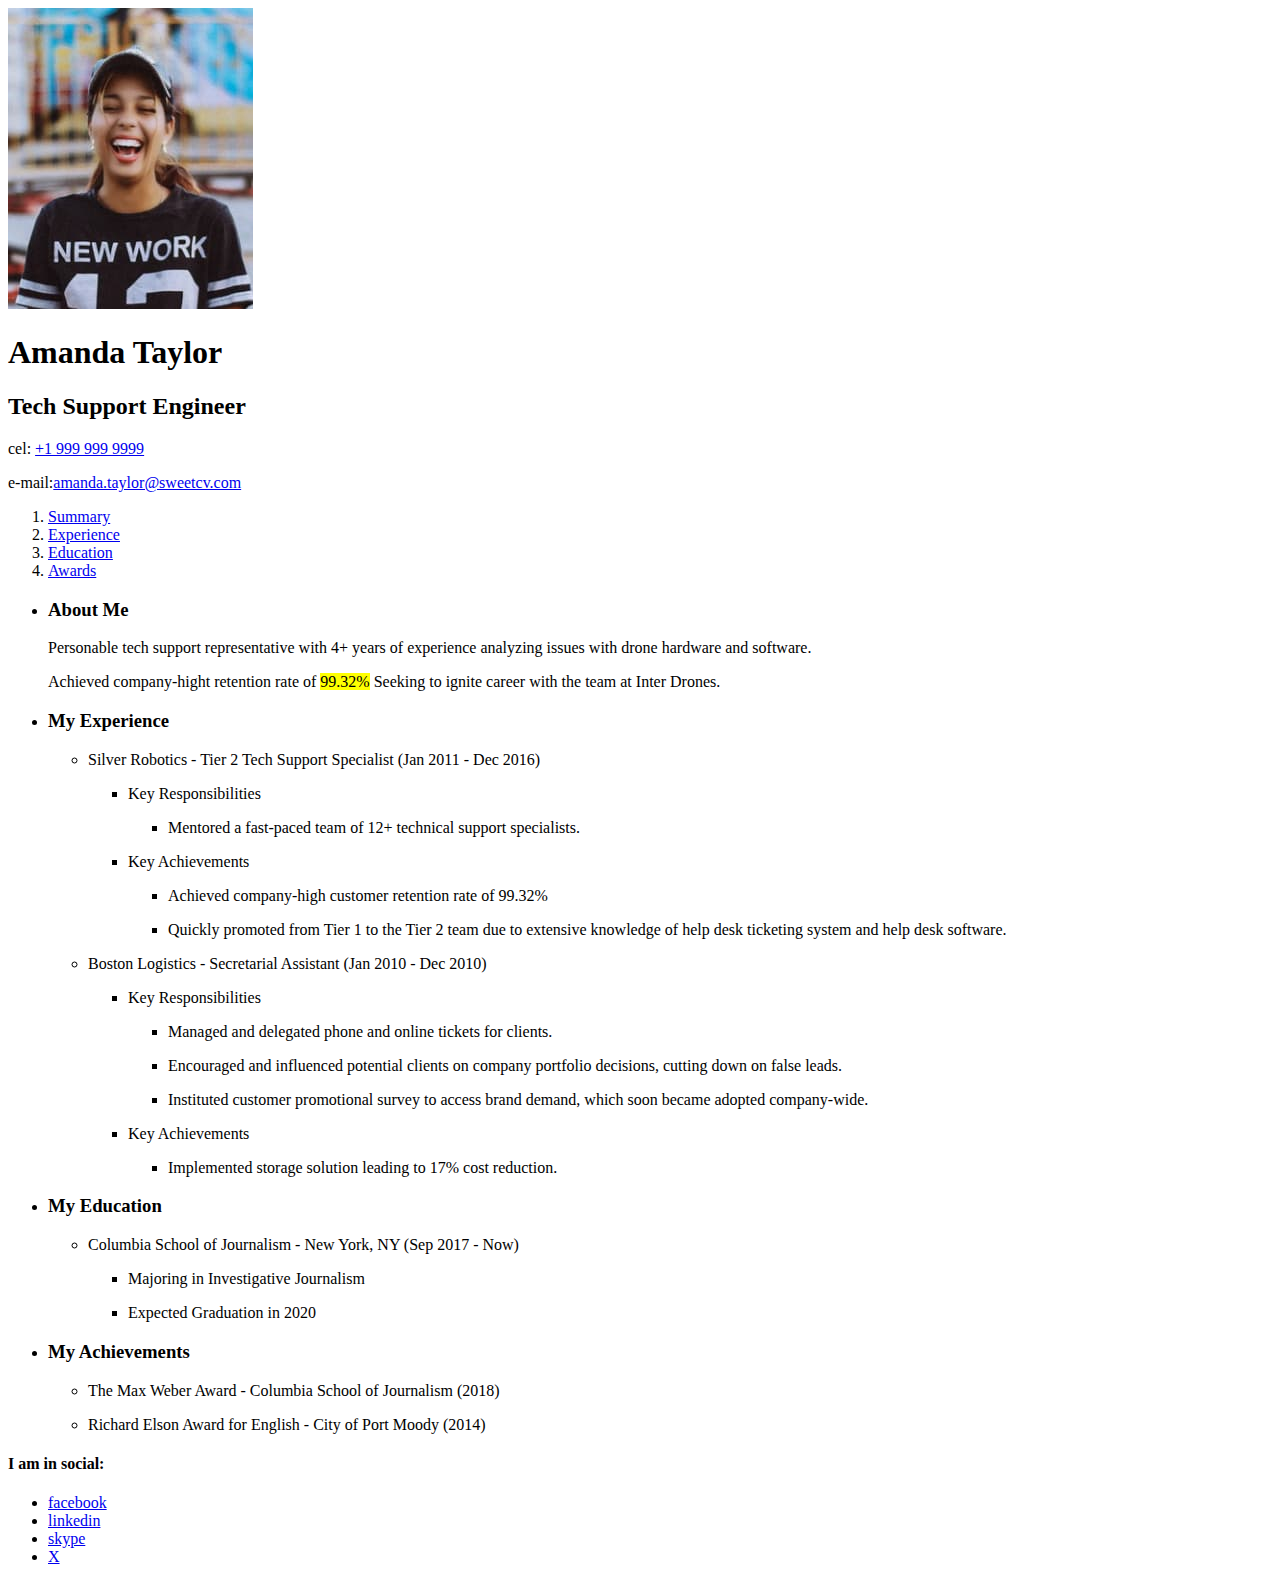
<file: lesson_02/index.html>
<!DOCTYPE html>
<html lang="en">

<head>
	<meta charset="UTF-8">
	<meta name="viewport" content="width=device-width, initial-scale=1.0">
	<title>lesson_02</title>
</head>

<body>

	<header>
		<img src="img/pD9mDr98iMxmWOTudGQFh.jpg"
			alt="the girl with a big smile dressed in the new york club t-shirt on a blurry background">
		<h1>Amanda Taylor</h1>
		<h2>Tech Support Engineer</h2>
		<div class="contacts">
			<p><span>cel:</span>
				<a href="tel:+19999999999">+1 999 999 9999</a>
			<p><span>e-mail:</span><a href="mailto:amanda.taylor@sweetcv.com">amanda.taylor@sweetcv.com</a></p>
		</div>
		<ol>
			<li>
				<a href="#summary">Summary</a>
			</li>
			<li>
				<a href="#experience">Experience</a>
			</li>
			<li>
				<a href="#education">Education</a>
			</li>
			<li>
				<a href="#awards">Awards</a>
			</li>
		</ol>
	</header>
	<main>
		<ul>
			<li>
				<h3 id="summary">About Me</h3>
				<p>Personable tech support representative with 4+ years of experience analyzing issues with drone hardware
					and software.</p>
				<p>Achieved company-hight retention rate of <mark>99.32%</mark> Seeking to ignite career with the team at
					Inter Drones.</p>
			</li>
			<li>
				<h3 id="experience">My Experience</h3>
				<ul>
					<li>
						<p><span>Silver Robotics</span> - Tier 2 Tech Support Specialist (Jan 2011 - Dec 2016)</p>
						<ul>
							<li>Key Responsibilities
								<ul>
									<li>
										<p>Mentored a fast-paced team of 12+ technical support specialists.</p>
									</li>
								</ul>
							</li>
							<li>Key Achievements
								<ul>
									<li>
										<p>Achieved company-high customer retention rate of 99.32%</p>
									</li>
									<li>
										<p>Quickly promoted from Tier 1 to the Tier 2 team due to extensive knowledge of help desk
											ticketing system and help desk
											software.</p>
									</li>
								</ul>
							</li>
						</ul>
					</li>
					<li>
						<p><span>Boston Logistics</span> - Secretarial Assistant (Jan 2010 - Dec 2010)</p>
						<ul>
							<li>Key Responsibilities
								<ul>
									<li>
										<p>Managed and delegated phone and online tickets for clients.</p>
									</li>
									<li>
										<p>Encouraged and influenced potential clients on company portfolio decisions, cutting
											down on false leads.</p>
									</li>
									<li>
										<p>Instituted customer promotional survey to access brand demand, which soon became
											adopted company-wide.</p>
									</li>
								</ul>
							</li>
							<li>Key Achievements
								<ul>
									<li>
										<p>Implemented storage solution leading to 17% cost reduction.</p>
									</li>
								</ul>
							</li>
						</ul>
					</li>
				</ul>

			</li>
			<li>
				<h3 id="education">My Education</h3>
				<ul>
					<li>
						<p><span>Columbia School of Journalism</span> - New York, NY (Sep 2017 - Now)</p>
						<ul>
							<li>
								<p>Majoring in Investigative Journalism</p>
							</li>
							<li>
								<p>Expected Graduation in 2020</p>
							</li>
						</ul>
					</li>
				</ul>
			</li>
			<li>
				<h3 id="awards">My Achievements</h3>
				<ul>
					<li>
						<p><span>The Max Weber Award</span> - Columbia School of Journalism (2018)</p>
					</li>
					<li>
						<p><span>Richard Elson Award for English</span> - City of Port Moody (2014)</p>
					</li>
				</ul>
			</li>
		</ul>
	</main>
	<footer>
		<div class="social">
			<h4>I am in social:</h4>
			<ul>
				<li><a href="https://www.facebook.com/sweetcv.en" target="_blank">facebook</a></li>
				<li><a href="https://www.linkedin.com/company/sweetcv" target="_blank">linkedin</a></li>
				<li><a href="https://sweetcv.com/ua/skype:sweetcv.com?chat=" target="_blank">skype</a></li>
				<li><a href="https://x.com/sweet_cv" target="_blank">X</a></li>
			</ul>

		</div>
	</footer>



</body>

</html>
</file>
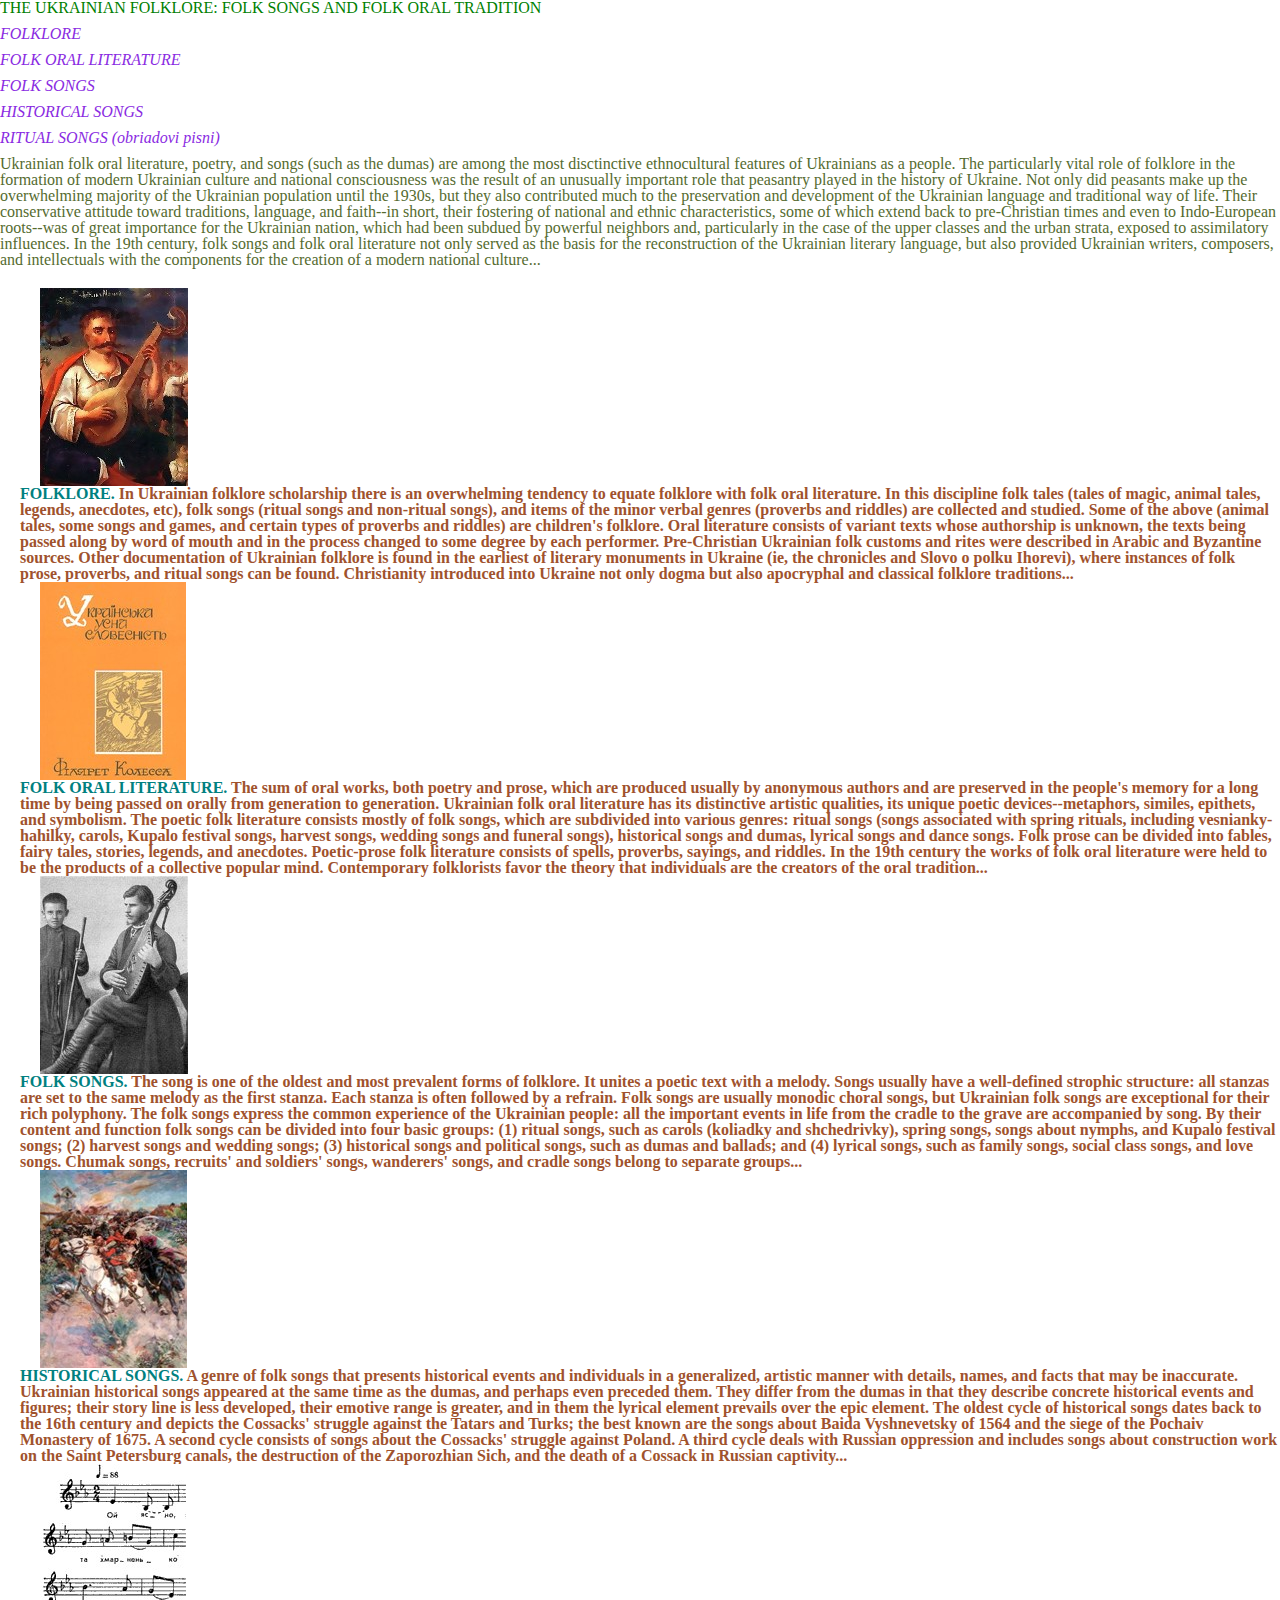
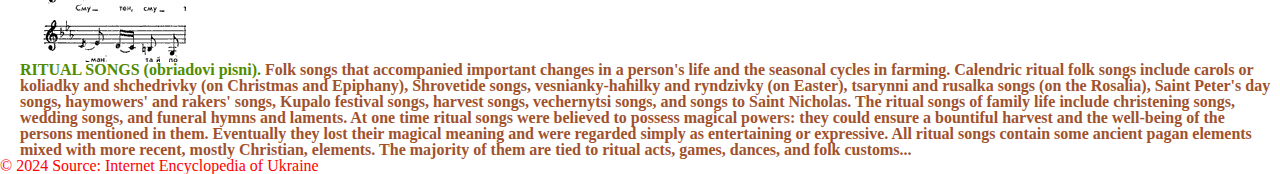
<file: lesson_03/index.html>
<!DOCTYPE html>
<html lang="en">

<head>
	<meta charset="UTF-8">
	<meta name="viewport" content="width=device-width, initial-scale=1.0">
	<link rel="stylesheet" href="css/style.css">
	<title>the_ukrainian_folklore</title>
</head>

<header class="header">
	<!-- title -->
	<h1 class="header-title">THE UKRAINIAN FOLKLORE: FOLK SONGS AND FOLK ORAL TRADITION</h1>
	<!-- navigation -->
	<div class="nav">
		<ul class="nav-list">
			<li class="nav-item">
				<a class="nav-link" href="#folklore">FOLKLORE</a>
			</li>

			<li class="nav-item">
				<a class="nav-link" href="#oral-literature">FOLK ORAL LITERATURE</a>
			</li>

			<li class="nav-item">
				<a class="nav-link" href="#folk-songs">FOLK SONGS</a>
			</li>
			
			<li class="nav-item">
				<a class="nav-link" href="#historical-songs">HISTORICAL SONGS</a>
			</li>

			<li class="nav-item">
				<a class="nav-link" href="#ritual-songs">RITUAL SONGS (obriadovi pisni)</a>
			</li>
		</ul>
	</div>
</header>

<main>
	<!-- content -->
	<div class="content">
	<!-- content   description -->
		<div class="content-main">
			<p>Ukrainian folk oral literature, poetry, and songs (such as the dumas) are among the most disctinctive ethnocultural
			features of Ukrainians as a people. The particularly vital role of folklore in the formation of modern Ukrainian culture
			and national consciousness was the result of an unusually important role that peasantry played in the history of
			Ukraine. Not only did peasants make up the overwhelming majority of the Ukrainian population until the 1930s, but they
			also contributed much to the preservation and development of the Ukrainian language and traditional way of life. Their
			conservative attitude toward traditions, language, and faith--in short, their fostering of national and ethnic
			characteristics, some of which extend back to pre-Christian times and even to Indo-European roots--was of great
			importance for the Ukrainian nation, which had been subdued by powerful neighbors and, particularly in the case of the
			upper classes and the urban strata, exposed to assimilatory influences. In the 19th century, folk songs and folk oral
			literature not only served as the basis for the reconstruction of the Ukrainian literary language, but also provided
			Ukrainian writers, composers, and intellectuals with the components for the creation of a modern national culture...</p>
		</div>
	<!-- content   sections -->
		<div class="content-section">
			<ul class="content-list">
				<li id="folklore" class="content-item">
					<img class="content-image" src="img/kozak_mamai.jpg" alt="A Kozak-Mamai painting" title="A Kozak-Mamai painting">
					<p><span class="decor-upper">FOLKLORE.</span> In Ukrainian folklore scholarship there is an overwhelming tendency to equate folklore with folk oral
					literature. In this discipline folk tales (tales of magic, animal tales, legends, anecdotes, etc), folk songs (ritual
					songs and non-ritual songs), and items of the minor verbal genres (proverbs and riddles) are collected and studied. Some
					of the above (animal tales, some songs and games, and certain types of proverbs and riddles) are children's folklore.
					Oral literature consists of variant texts whose authorship is unknown, the texts being passed along by word of mouth and
					in the process changed to some degree by each performer. Pre-Christian Ukrainian folk customs and rites were described
					in Arabic and Byzantine sources. Other documentation of Ukrainian folklore is found in the earliest of literary
					monuments in Ukraine (ie, the chronicles and Slovo o polku Ihorevi), where instances of folk prose, proverbs, and ritual
					songs can be found. Christianity introduced into Ukraine not only dogma but also apocryphal and classical folklore
					traditions...</p>
				</li>

				<li id="oral-literature" class="content-item">
					<img class="content-image" src="img/kolessa.jpg" alt="picture of ukrainian oral literature book, author kolessa" title="Kolessa. Ukrainian oral literature">
					<p><span class="decor-upper">FOLK ORAL LITERATURE.</span> The sum of oral works, both poetry and prose, which are produced usually by anonymous authors and
					are preserved in the people's memory for a long time by being passed on orally from generation to generation. Ukrainian
					folk oral literature has its distinctive artistic qualities, its unique poetic devices--metaphors, similes, epithets,
					and symbolism. The poetic folk literature consists mostly of folk songs, which are subdivided into various genres:
					ritual songs (songs associated with spring rituals, including vesnianky-hahilky, carols, Kupalo festival songs, harvest
					songs, wedding songs and funeral songs), historical songs and dumas, lyrical songs and dance songs. Folk prose can be
					divided into fables, fairy tales, stories, legends, and anecdotes. Poetic-prose folk literature consists of spells,
					proverbs, sayings, and riddles. In the 19th century the works of folk oral literature were held to be the products of a
					collective popular mind. Contemporary folklorists favor the theory that individuals are the creators of the oral
					tradition...</p>
				</li>

				<li id="folk-songs" class="content-item">
					<img class="content-image" src="img/kucherenko_s.jpg" alt="picture of ukrainian Kobzar Ivan Kuchuhura-Kucherenko" title="Kobzar Ivan Kuchuhura-Kucherenko">
					<p><span class="decor-upper">FOLK SONGS.</span> The song is one of the oldest and most prevalent forms of folklore. It unites a poetic text with a melody.
					Songs usually have a well-defined strophic structure: all stanzas are set to the same melody as the first stanza. Each
					stanza is often followed by a refrain. Folk songs are usually monodic choral songs, but Ukrainian folk songs are
					exceptional for their rich polyphony. The folk songs express the common experience of the Ukrainian people: all the
					important events in life from the cradle to the grave are accompanied by song. By their content and function folk songs
					can be divided into four basic groups: (1) ritual songs, such as carols (koliadky and shchedrivky), spring songs, songs
					about nymphs, and Kupalo festival songs; (2) harvest songs and wedding songs; (3) historical songs and political songs,
					such as dumas and ballads; and (4) lyrical songs, such as family songs, social class songs, and love songs. Chumak
					songs, recruits' and soldiers' songs, wanderers' songs, and cradle songs belong to separate groups...</p>
				</li>

				<li id="historical-songs" class="content-item">
					<img class="content-image" src="img/s_a_samokish.jpg" alt="picture of the ukrainian kozak on the horse in the battle" title="Kozaks in the battle">
					<p><span class="decor-upper">HISTORICAL SONGS.</span> A genre of folk songs that presents historical events and individuals in a generalized, artistic
					manner with details, names, and facts that may be inaccurate. Ukrainian historical songs appeared at the same time as
					the dumas, and perhaps even preceded them. They differ from the dumas in that they describe concrete historical events
					and figures; their story line is less developed, their emotive range is greater, and in them the lyrical element
					prevails over the epic element. The oldest cycle of historical songs dates back to the 16th century and depicts the
					Cossacks' struggle against the Tatars and Turks; the best known are the songs about Baida Vyshnevetsky of 1564 and the
					siege of the Pochaiv Monastery of 1675. A second cycle consists of songs about the Cossacks' struggle against Poland. A
					third cycle deals with Russian oppression and includes songs about construction work on the Saint Petersburg canals, the
					destruction of the Zaporozhian Sich, and the death of a Cossack in Russian captivity...</p>
				</li>

				<li id="ritual-songs" class="content-item">
					<img class="content-image" src="img/chumak_song.jpg" alt="picture of the ukrainian chumak song's notes" title="Song's notes">
					<p><span style="color: rgb(81, 139, 0);" class="decor-upper">RITUAL SONGS (obriadovi pisni).</span> Folk songs that accompanied important changes in a person's life and the seasonal cycles
					in farming. Calendric ritual folk songs include carols or koliadky and shchedrivky (on Christmas and Epiphany),
					Shrovetide songs, vesnianky-hahilky and ryndzivky (on Easter), tsarynni and rusalka songs (on the Rosalia), Saint
					Peter's day songs, haymowers' and rakers' songs, Kupalo festival songs, harvest songs, vechernytsi songs, and songs to
					Saint Nicholas. The ritual songs of family life include christening songs, wedding songs, and funeral hymns and laments.
					At one time ritual songs were believed to possess magical powers: they could ensure a bountiful harvest and the
					well-being of the persons mentioned in them. Eventually they lost their magical meaning and were regarded simply as
					entertaining or expressive. All ritual songs contain some ancient pagan elements mixed with more recent, mostly
					Christian, elements. The majority of them are tied to ritual acts, games, dances, and folk customs...</p>
				</li>
			</ul>
		</div>
	</div>
</main>

	<!-- footer -->
<footer class="footer">
	<p id="bottom">&copy; 2024 Source: <a href="https://www.encyclopediaofukraine.com/" target="_blank">Internet Encyclopedia of Ukraine</a> </p>
</footer>

</body>
</html>
</file>
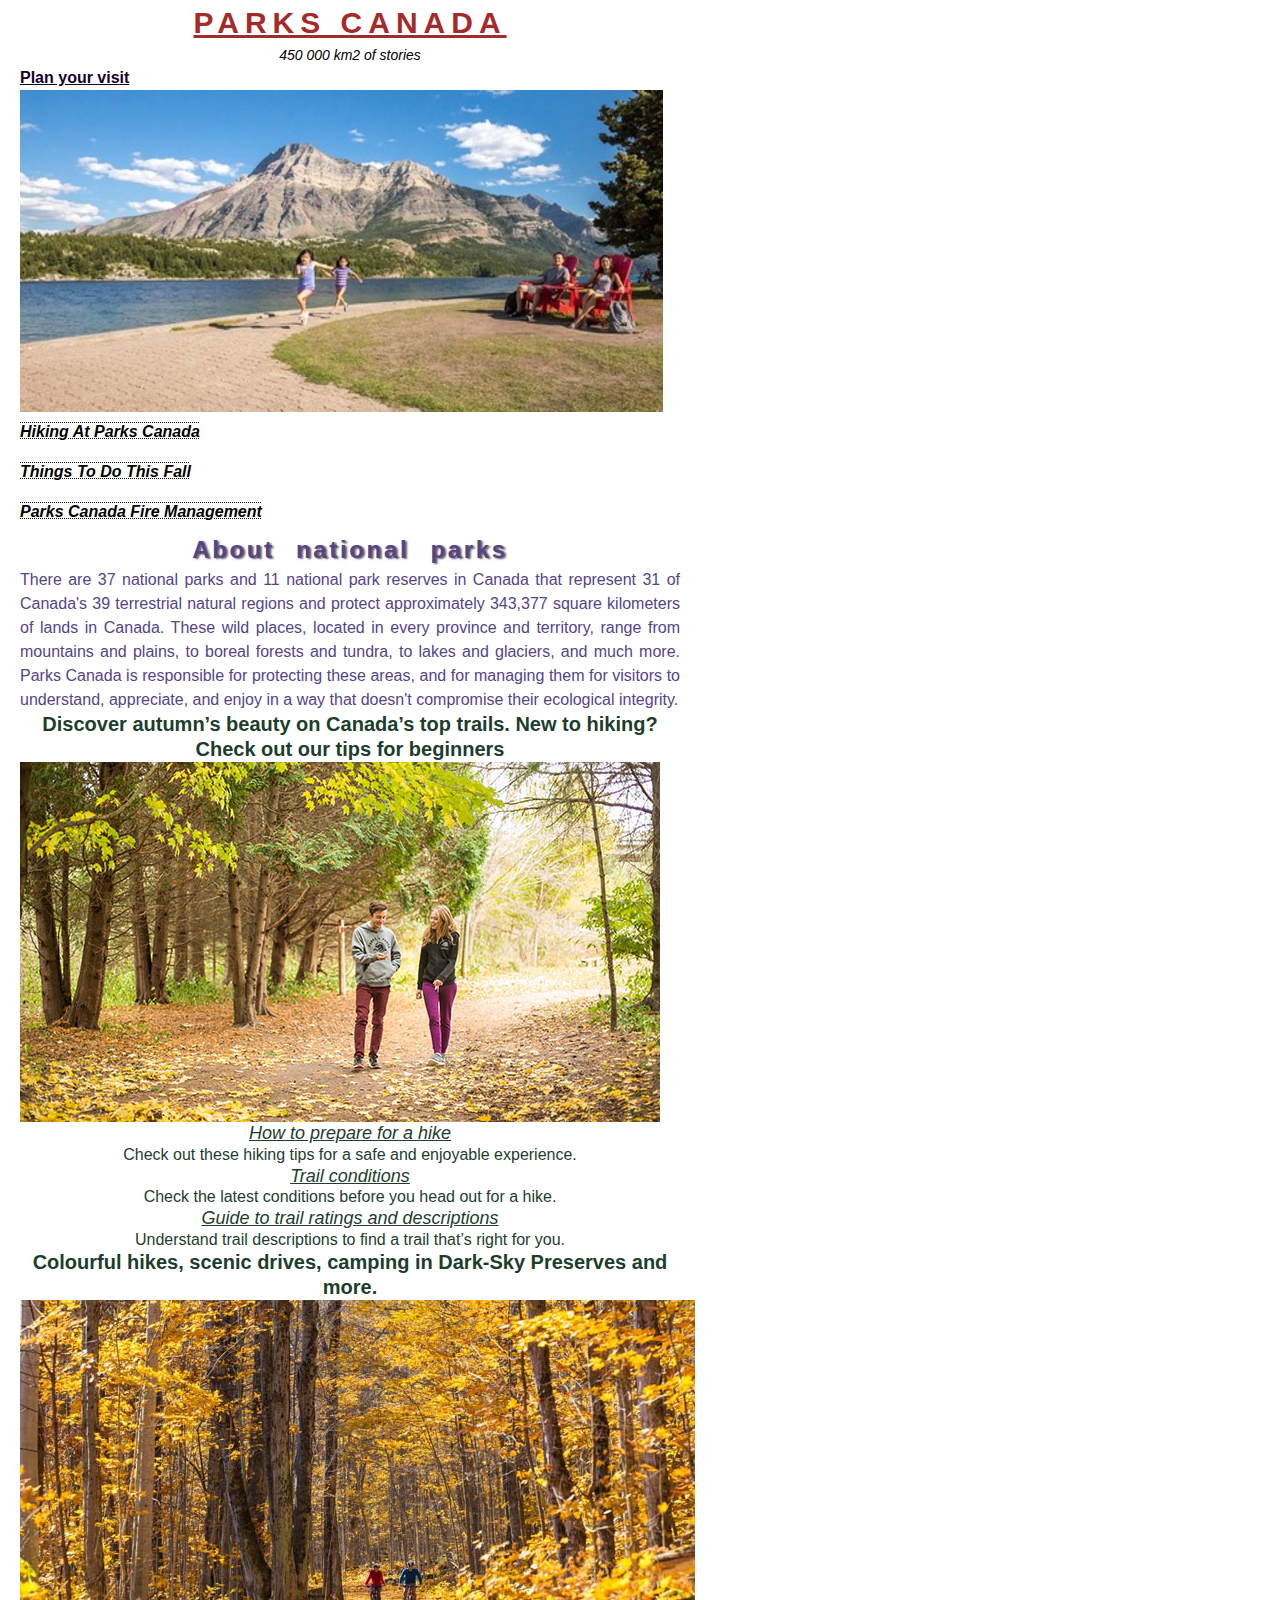
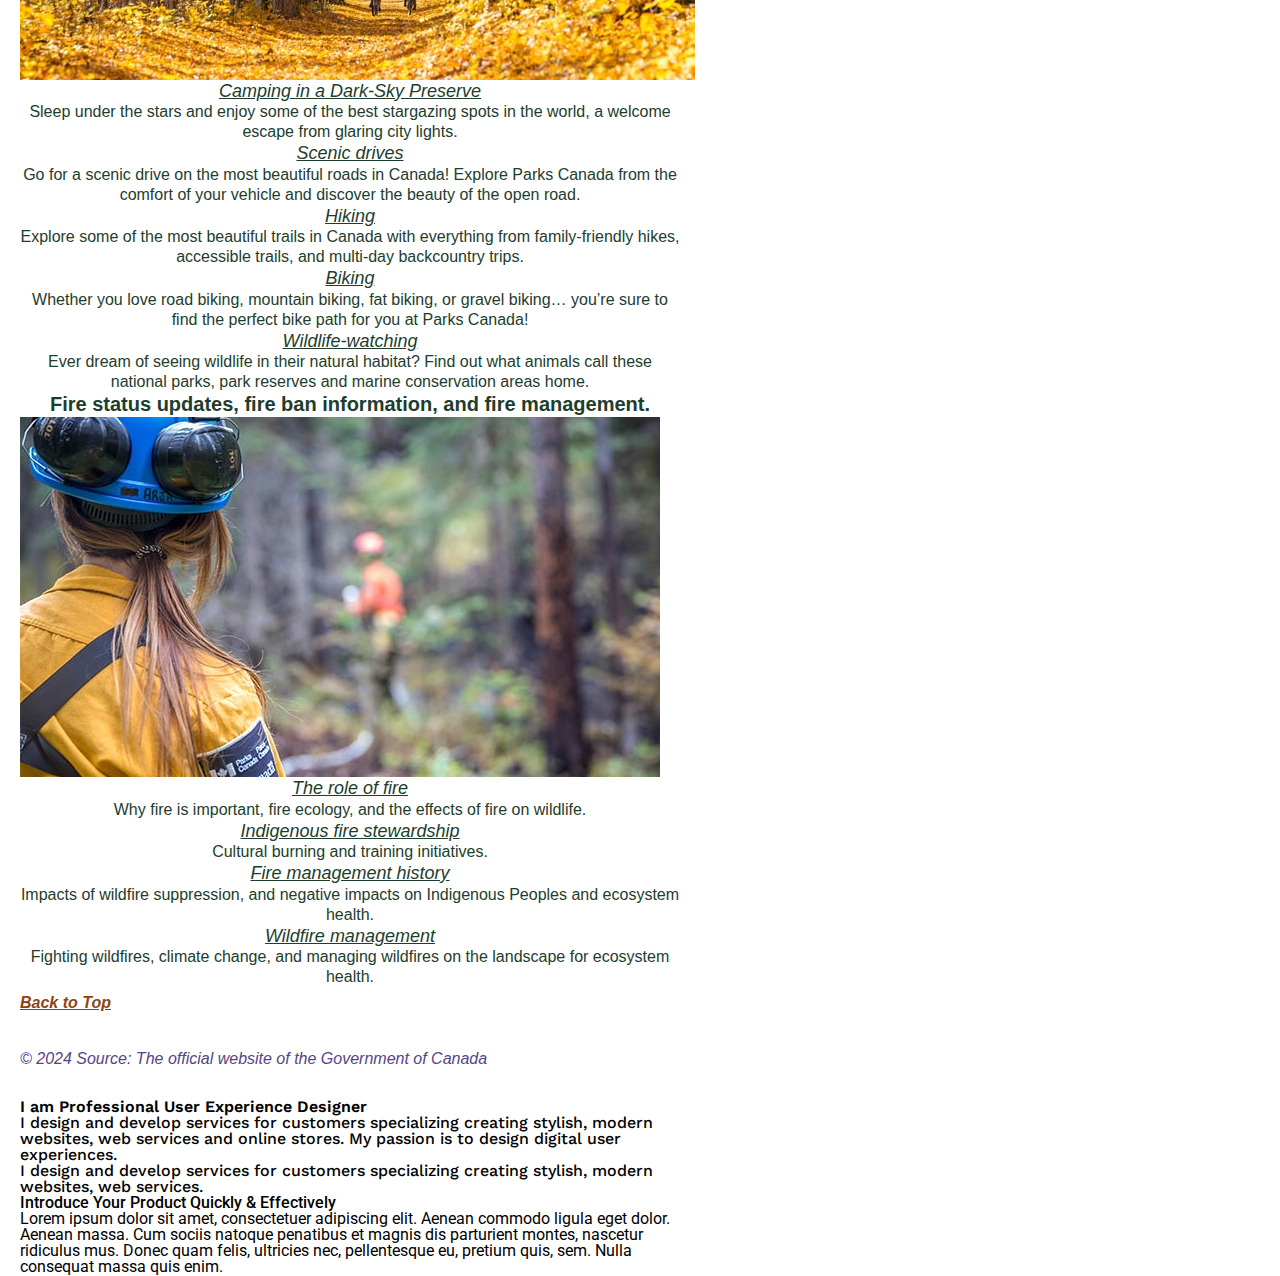
<file: lesson_04/index.html>
<!DOCTYPE html>
<html lang="en">

<head>
	<meta charset="UTF-8">
	<meta name="viewport" content="width=device-width, initial-scale=1.0">
	<link rel="stylesheet" href="css/style.css">
	<title>Canadian Parks</title>
</head>

<body>
<header class="header">
	<!-- title -->
<div class="header-box">
		<h1 class="header-title" id="title">Parks Canada</h1>
		<p>450 000 km2 of stories</p>
		<div class="header-button">
			<a href="https://parks.canada.ca/voyage-travel"  target="_blank">Plan your visit</a>
		</div>
		<div class="header-picture">
			<img src="img/parks-image643x322.jpg" alt="Beautiful sunny day. Man and woman are sitting in an red wooden chairs. Their children are running on the path along lake waterfront with the gorgeous mounting landscape on background" title="family spending time on a sunny day in mounting park">
		</div>
</div>
	<!-- navigation -->
	<div class="nav">
		<ul class="nav-list">
			<li class="nav-item">
				<a class="nav-link" href="#hiking">Hiking at Parks Canada</a>
			</li>

			<li class="nav-item">
				<a class="nav-link" href="#fall-activities">Things to do this fall</a>
				
			</li>

			<li class="nav-item">
				<a class="nav-link" href="#fire-management">Parks Canada fire management</a>
			</li>
		</ul>
	</div>
</header>

<main>
	<!-- content -->
	<div class="content">
	<!-- content   description -->
		<div class="content-main">
			<h2>About national parks</h2>
			<p>There are 37 national parks and 11 national park reserves in Canada that represent 31 of Canada's 39 terrestrial natural
			regions and protect approximately 343,377 square kilometers of lands in Canada.
			
			These wild places, located in every province and territory, range from mountains and plains, to boreal forests and
			tundra, to lakes and glaciers, and much more.
			
			Parks Canada is responsible for protecting these areas, and for managing them for visitors to understand, appreciate,
			and enjoy in a way that doesn't compromise their ecological integrity.</p>
		</div>
	<!-- content   sections -->
		<div class="content-section">
			<ul class="content-list">
				<li id="hiking" class="content-item">
					<h3>Discover autumn’s beauty on Canada’s top trails. New to hiking? Check out our tips for beginners</h3>
					<img class="content-image" src="img/hiking640x360.jpg" alt="hiking trail in the forest" title="couple on the hiking trail in the forest">
					<ul class="subcontent-list">
						<li class="subcontent-item">
							<a class="hike-prepare" href="https://parks.canada.ca/voyage-travel/experiences/sports/randonnee-hiking/preparer-prepare" target="_blank">How to prepare for a hike</a>
							<p>Check out these hiking tips for a safe and enjoyable experience.</p>
						</li>
						<li class="subcontent-item">
							<a class="trail-condition" href="https://parks.canada.ca/voyage-travel/experiences/sports/randonnee-hiking/sentiers-conditions-trails" target="_blank">Trail conditions</a>
							<p>Check the latest conditions before you head out for a hike.</p>
						</li>
						<li  class="subcontent-item">
							<a class="trail-ratings" href="https://parks.canada.ca/voyage-travel/experiences/sports/randonnee-hiking/niveaux-sentiers-trail-ratings" target="_blank">Guide to trail ratings and descriptions</a>
							<p>Understand trail descriptions to find a trail that’s right for you.</p>
						</li>
					</ul>
				</li>

				<li id="fall-activities" class="content-item">
					<h3>Colourful hikes, scenic drives, camping in Dark-Sky Preserves and more.</h3>
					<img class="content-image" src="img/voyage-travel-automne-fall-675x380.jpg" alt="autumn’s trail in the forest" title="couple bycicling in the forest">
					<ul class="subcontent-list">
						<li class="subcontent-item">
							<a class="stargaze" href="https://parks.canada.ca/voyage-travel/conseils-tips/etoile-star" target="_blank">Camping in a Dark-Sky Preserve</a>
							<p>Sleep under the stars and enjoy some of the best stargazing spots in the world, a welcome escape from glaring city lights.</p>
						</li>
						<li class="subcontent-item">
							<a class="scenic-drives" href="https://parks.canada.ca/voyage-travel/conseils-tips/panoramique-scenic" target="_blank">Scenic drives</a>
							<p>Go for a scenic drive on the most beautiful roads in Canada! Explore Parks Canada from the comfort of your vehicle and discover the beauty of the open road.</p>
						</li>
						<li class="subcontent-item">
							<a class="hiking" href="https://parks.canada.ca/voyage-travel/experiences/sports/randonnee-hiking" target="_blank">Hiking</a>
							<p>Explore some of the most beautiful trails in Canada with everything from family-friendly hikes, accessible trails, and multi-day backcountry trips.</p>
						</li>
						<li class="subcontent-item">
							<a class="biking" href="https://parks.canada.ca/voyage-travel/experiences/sports/velo-biking" target="_blank">Biking</a>
							<p>Whether you love road biking, mountain biking, fat biking, or gravel biking… you’re sure to find the perfect bike path for you at Parks Canada!</p>
						</li>
						<li class="subcontent-item">
							<a class="wildlife watching" href="https://parks.canada.ca/voyage-travel/experiences/nature/nimaux-wildlife" target="_blank">Wildlife-watching</a>
							<p>Ever dream of seeing wildlife in their natural habitat? Find out what animals call these national parks, park reserves and marine conservation areas home.</p>
						</li>
					</ul>
				</li>

				<li id="fire-management" class="content-item">
					<h3>Fire status updates, fire ban information, and fire management.</h3>
					<img class="content-image" src="img/firefighterss640x360.jpg" alt="picture of the back of the woman firefighter on the foreground who is in the forest dressed in the yellow uniform and her head covered with the blue hard cap with ear protection" title="firefighters in the forest">
					<ul class="subcontent-list">
						<li class="subcontent-item">
							<a class="fire-role" href="https://parks.canada.ca/nature/science/conservation/feu-fire/role" target="_blank">The role of fire</a>
							<p>Why fire is important, fire ecology, and the effects of fire on wildlife.</p>
						</li>
						<li class="subcontent-item">
							<a class="fire-stewardship" href="https://parks.canada.ca/nature/science/conservation/feu-fire/autochtones-indigenous" target="_blank">Indigenous fire stewardship</a>
							<p>Cultural burning and training initiatives.</p>
						</li>
						<li class="subcontent-item">
							<a class="fire-management-history" href="https://parks.canada.ca/nature/science/conservation/feu-fire/histoire-history" target="_blank">Fire management history</a>
							<p>Impacts of wildfire suppression, and negative impacts on Indigenous Peoples and ecosystem health.</p>
						</li>
						<li class="subcontent-item">
							<a class="wildfire-management" href="https://parks.canada.ca/nature/science/conservation/feu-fire/histoire-history" target="_blank">Wildfire management</a>
							<p>Fighting wildfires, climate change, and managing wildfires on the landscape for ecosystem health.</p>
						</li>
					</ul>
				</li>
			</ul>
		</div>
	</div>
	<div class="back-to-top">
		<a class="nav-link" href="#title">Back to Top</a>
	</div>
</main>

	<!-- footer -->
<footer class="footer">
	<p id="bottom">&copy; 2024 Source: <a href="https://www.canada.ca/en.html" target="_blank">The official website of the Government of Canada</a> </p>
</footer>
<div class="block">
		<div class="block__professional">
		<h5>I am Professional User Experience Designer</h5>
		<p>I design and develop services for customers specializing creating stylish, modern websites, web services and online
		stores. My passion is to design digital user experiences.</p>
		<p>I design and develop services for customers specializing creating stylish, modern websites, web services.</p>
	</div>
	<div class="block__introduce-product">
		<h5>Introduce Your Product Quickly & Effectively</h5>
		<p>Lorem ipsum dolor sit amet, consectetuer adipiscing elit. Aenean commodo ligula eget dolor. Aenean massa. Cum sociis
		natoque penatibus et magnis dis parturient montes, nascetur ridiculus
		mus. Donec quam felis, ultricies nec, pellentesque eu, pretium quis, sem. Nulla consequat massa quis enim.</p>
	</div>
</div>
</body>
</html>
</file>
<file: lesson_03/css/style.css>
@import url(reset.css);

/* запит до усіх об'єктів на сторінці */
* {
	color: darkolivegreen;
}

/* запит по назві тегу */
li {
	color: blueviolet;
}

/* запит по назві id */
#bottom {
	color: red;
}

/* запит по назві класу */
.header-title {	color: blue;
}

/* запит по назві атрибута */
[class*="de"] {
	color: green;
}

/* всі span з класом decor */
span.decor-upper {
	color: orange;
}

/* Звернення до всіх об'єктів всередині об'єктів з класом .nav */
.nav * {
	font-style: italic;
}

/* Звернення до всіх об'єктів першого рівня всередині об'єктів з класом .nav-list */
.nav-list > * {
	margin: 10px 0;
}

/* Звернення до всіх об'єктів, які розташовані далі по коду після об'єктів з класом .content-image та мають такий само рівень вкладеносі */
.content-image ~ * {
	font-weight: 800;
}

/* Звернення до тегу div, який розташований безпосередньо далі по коду після об'єктів з класом .content-main та має такий само рівень вкладеносі */
.content-main + div {
	margin-top: 20px;;
}

/* Звернення до об'єктів з класом .decor-upper всередині об'єктів з класом content-item */
.content-item .decor-upper{
	color: teal;
}

/* Звернення до тегів p всередині об'єктів з класом content-item */
.content-item p{
	color: sienna;
}

/* Звернення відразу до об'єктів з класом content-list та до об' єктів з класом content-image */
.content-list,
.content-image {
	margin-left: 20px;
}
</file>
<file: lesson_04/css/style.css>
@import url(reset.css);

/* Google fonts */
@import url('https://fonts.googleapis.com/css2?family=Work+Sans:wght@600&display=swap');
@import url('https://fonts.googleapis.com/css2?family=Work+Sans&display=swap');
@import url('https://fonts.googleapis.com/css2?family=Roboto&display=swap');
@import url('https://fonts.googleapis.com/css2?family=Roboto:wght@500&display=swap');

/* Plugin Google fonts */
/* @import url("https://fonts.googleapis.com/css?family=Work+Sans:regular,600&display=swap");
@import url("https://fonts.googleapis.com/css?family=Roboto:regular,500&display=swap"); */

.block__professional {
	font-family: "Work Sans";
}

.block__professional h5 {
	font-weight: 600;
}

.block__professional p {
	font-weight: 500;
}

.block__introduce-product {
	font-family: "Roboto";
}

.block__introduce-product h5 {
	font-weight: 500;
}

.block__introduce-product p {
	font-weight: 400;
}

body {
	max-width: 660px;
	font-family: sans-serif;
	margin-left: 20px;
}

.header-box {
	line-height: 1.5;
}
h1 {
	color: brown;
	font-size: 30px;
	font-weight: 800;
	text-transform: uppercase;
	text-decoration: underline;
	text-align: center;
	letter-spacing: .2em;
}

.header-box p {
	font-size: 14px;
	font-style: italic;
	text-align: center;
}

.header-button {
	color: rgb(19, 1, 43);
	font-weight: 600;
}

.header-button a {
	text-decoration: underline;
}

.nav {
	font-style: oblique;
	line-height: 2.5;
	text-transform: capitalize;
	font-weight: 600;
}

.nav-link {
	text-decoration-line: overline underline;
	text-decoration-thickness: 1px;
	text-decoration-style: dotted;
}

h2 {
	font-size: 24px;
	font-weight: 600;
	text-align: center;
	text-shadow: 2px 1px 2px #5f5f5f;
	letter-spacing: 0.11em;
	word-spacing: 0.5em;
}

.content-main {
	color: #548;
	line-height: 1.5;
	text-align: justify;
}

.content-section {
	color: #1d3d2d;
	line-height: 1.25;
}

h3 {
	font-weight: 600;
	font-size: 20px;
	text-align: center;
}


.subcontent-list {
	text-align: center;

}

.subcontent-item a {
	font-size: 18px;
	font-style: italic;
	text-decoration: underline;
}

.back-to-top a{
	font-weight: 600;
	font-style: italic;
	color: saddlebrown;
	text-decoration: underline;
	line-height: 2;
}

.footer {
	font-style: italic;
	color: #548;
	line-height: 5;
}

.block {
	border: 1px black;
}
</file>
